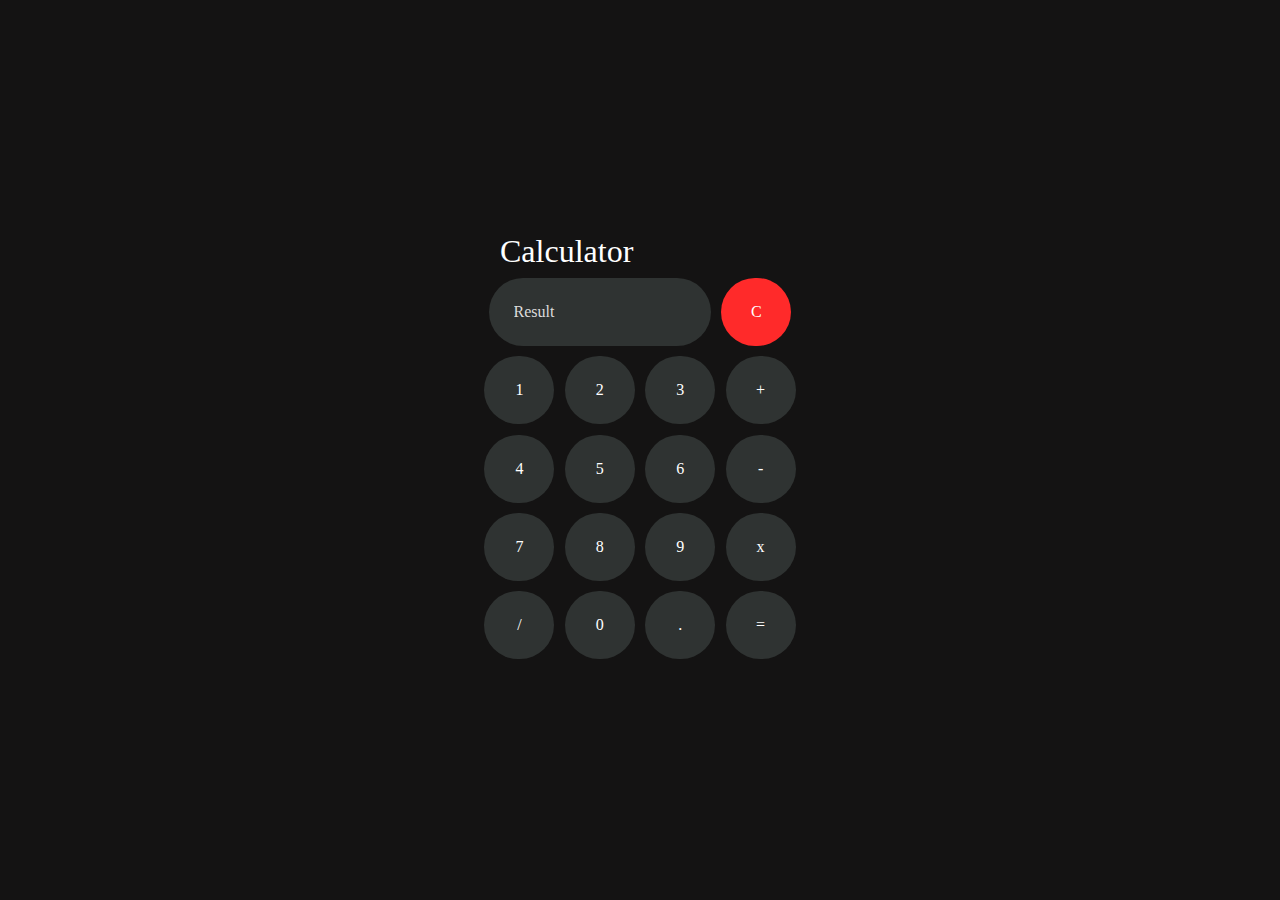
<file: Calculator/index.html>
<!DOCTYPE html>
<html lang="en">

<head>
  <meta charset="utf-8" />
  <meta http-equiv="X-UA-Compatible" content="IE=edge" />
  <title>Calculator</title>
  <meta name="description" content="Simple Calculator With Dark Mode." />
  <meta name="viewport" content="width=device-width, initial-scale=1" />
  <link rel="stylesheet" href="style.css">
</head>

<body>
  <div class="wrapper">
    <div class="container">
      <div class="header-container">
        <!-- This heading also notifies about the theme change.-->
        <h1 id="toast">Calculator</h1>
        <div class="top-buttons">
        </div>
      </div>
      <div class="first-row">
        <input type="text" name="result" id="result" placeholder="Result" readonly />
        <input type="button" value="C" onclick="result.value=''" id="clear-button" />
      </div>
      <div class="second-row">
        <input type="button" value="1" onclick="liveScreen(1)" />
        <input type="button" value="2" onclick="liveScreen(2)" />
        <input type="button" value="3" onclick="liveScreen(3)" />
        <input type="button" value="+" onclick="liveScreen('+')" />
      </div>
      <div class="third-row">
        <input type="button" value="4" onclick=" liveScreen(4)" />
        <input type="button" value="5" onclick=" liveScreen(5)" />
        <input type="button" value="6" onclick=" liveScreen(6)" />
        <input type="button" value="-" onclick="liveScreen('-')" />
      </div>
      <div class="fourth-row">
        <input type="button" value="7" onclick="liveScreen(7)" />
        <input type="button" value="8" onclick="liveScreen(8)" />
        <input type="button" value="9" onclick=" liveScreen(9)" />
        <input type="button" value="x" onclick="liveScreen('*')" />
      </div>
      <div class="fifth-row">
        <input type="button" value="/" onclick="liveScreen('/')" />
        <input type="button" value="0" onclick="liveScreen(0)" />
        <input type="button" value="." onclick="liveScreen('.')" />
        <input type="button" value="=" onclick="calculate(result.value)" />
      </div>
    </div>
  </div>
  <script src="script.js">
  </script>
</body>

</html>
</file>
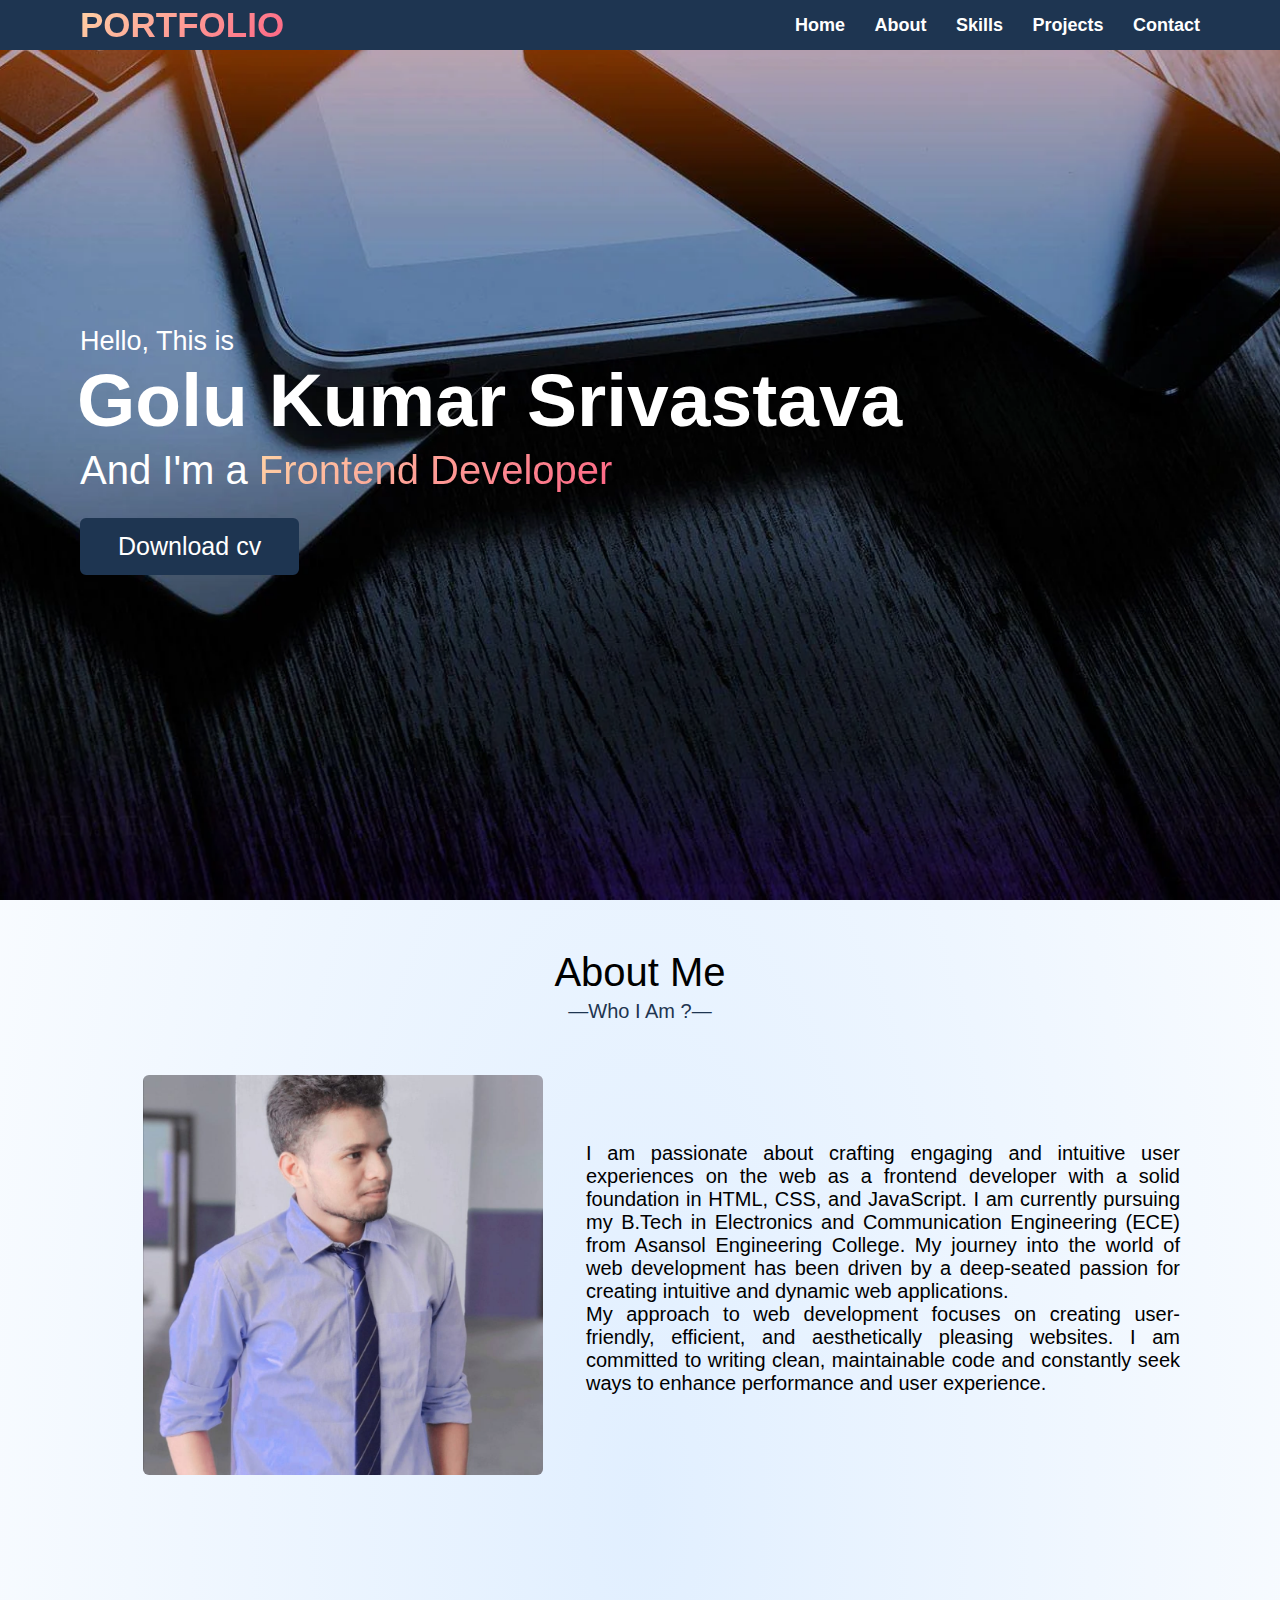
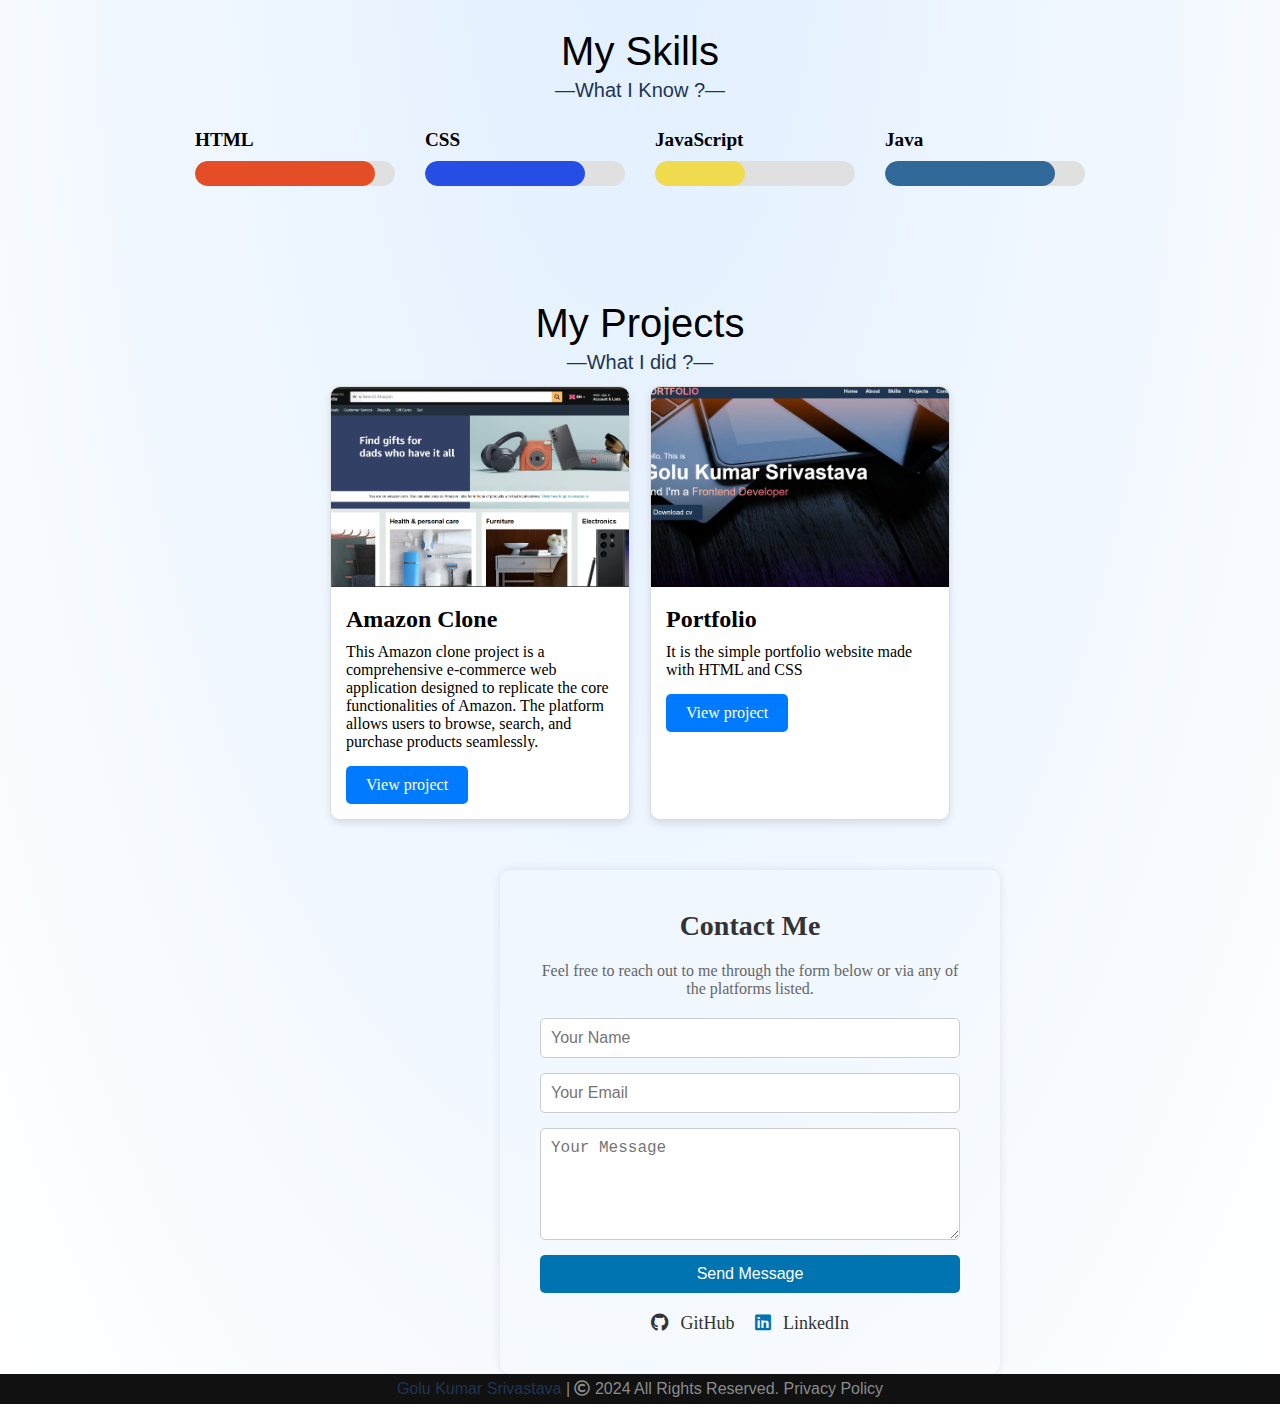
<file: Portfolio/index.html>
<!DOCTYPE html>
<html lang="en">
<head>
    <meta charset="UTF-8">
    <meta name="viewport" content="width=device-width, initial-scale=1.0">
    <title>Portfolio</title>
    <link rel="stylesheet" href="style.css">
    <link rel="stylesheet" href="https://cdnjs.cloudflare.com/ajax/libs/font-awesome/5.15.4/css/all.min.css">
</head>
<body>
    <div class="scroll-up-btn">
        <i class="fas fa-angle-up"></i>
      </div>
    
      <!-- Header -->
      <nav class="navbar">
        <div class="max-width">
          <div class="logo"><a href="#"><span>PORTFOLIO</span></a></div>
          
          <ul class="menu">
            <li><a href="#home" class="menu-btn"><strong>Home</strong></a></li>
            <li><a href="#about" class="menu-btn"><strong>About</strong></a></li>
            <li><a href="#skills" class="menu-btn"><strong>Skills</strong></a></li>
            <li><a href="#projects" class="menu-btn"><strong>Projects</strong></a></li>
            <li><a href="#contact" class="menu-btn"><strong>Contact</strong></a></li>
          </ul>
          <div class="menu-btn">
            <i class="fas fa-bars"></i>
          </div>
        </div>
      </nav>
    
      <!-- Home -->
      <section class="home" id="home">
        <div class="max-width">
          <div class="home-content">
            <div class="text-1">Hello, This is</div>
            <div class="text-2">Golu Kumar Srivastava</div>
            <div class="text-3">And I'm a <span class="typing">Frontend Developer</span></div>
            <a href="#">Download cv</a>
          </div>
        </div>
      </section>
    
      <!--  About  -->
      <section class="about" id="about">
        <div class="max-width">
          <h2 class="title">About Me</h2>
          <div class="about-content">
            <div class="column left">
              <img src="img1.jpg" alt="Profile Image 626x626">
            </div>
            <div class="column right">
              <p class="para">I am passionate about crafting engaging and intuitive user experiences on the web as a frontend developer with a solid foundation in HTML, CSS, and JavaScript. I am currently pursuing my B.Tech in Electronics and Communication Engineering (ECE) from Asansol Engineering College. My journey into the world of web development has been driven by a deep-seated passion for creating intuitive and dynamic web applications.</p>
              <p class="para">My approach to web development focuses on creating user-friendly, efficient, and aesthetically pleasing websites. I am committed to writing clean, maintainable code and constantly seek ways to enhance performance and user experience.</p>
              <br>
            </div>
          </div>
        </div>
      </section>
    <!-- Skill Section -->
    <section id="skills">
      <h2 class="title">My Skills</h2>
      <div class="skills-container">
          <div class="skill">
              <h3>HTML</h3>
              <div class="skill-bar">
                  <div class="skill-level html"></div>
              </div>
          </div>
          <div class="skill">
              <h3>CSS</h3>
              <div class="skill-bar">
                  <div class="skill-level css"></div>
              </div>
          </div>
          <div class="skill">
              <h3>JavaScript</h3>
              <div class="skill-bar">
                  <div class="skill-level javascript"></div>
              </div>
          </div>
          <div class="skill">
              <h3>Java</h3>
              <div class="skill-bar">
                  <div class="skill-level Java"></div>
              </div>
          </div>
      </div>
  </section>
      <!-- Projects -->
      <section id="projects">
        <h2 class="title">My Projects</h2>
        <div class="projects-container">
            <div class="project">
                <img src="Project1.png" alt="Project 1" class="project-image">
                <div class="project-info">
                    <h3>Amazon Clone</h3>
                    <p>This Amazon clone project is a comprehensive e-commerce web application designed to replicate the core functionalities of Amazon. The platform allows users to browse, search, and purchase products seamlessly.</p>
                    <a href="http://127.0.0.1:5501/index.html" class="project-link">View project</a>
                </div>
            </div>
            <div class="project">
              <img src="Project2.png" alt="Project 1" class="project-image">
              <div class="project-info">
                  <h3>Portfolio</h3>
                  <p>It is the simple portfolio website made with HTML and CSS</p>
                  <a href="http://127.0.0.1:5500/index.html" class="project-link">View project</a>
              </div>
          </div>
        </div>
    </section>
    
            <!-- Reach -->
          <div id="contact">
          <div class="contact-section">
            <h2 class="title">Contact Me</h2>
            <p>Feel free to reach out to me through the form below or via any of the platforms listed.</p>
            <form action="https://formspree.io/f/yourformid" method="POST" class="contact-form">
                <input type="text" name="name" placeholder="Your Name" required>
                <input type="email" name="email" placeholder="Your Email" required>
                <textarea name="message" rows="5" placeholder="Your Message" required></textarea>
                <button type="submit">Send Message</button>
            </form>
            <div class="contact-links">
                <a href="https://github.com/yourusername" target="_blank">
                    <i class="fab fa-github"></i> GitHub
                </a>
                <a href="https://www.linkedin.com/in/golu-kumar-srivastava-4b6025248/" target="_blank">
                    <i class="fab fa-linkedin"></i> LinkedIn
                </a>
            </div>
        </div>
        </div>
      <!-- Footer -->
      <footer>
        <span>
          <a href="https://www.linkedin.com/in/golu-kumar-srivastava-4b6025248/"> Golu Kumar Srivastava</a> | <span class="far fa-copyright"></span> 2024 All Rights Reserved. Privacy Policy
        </span>
      </footer>
</body>
</html>
</file>
<file: Calculator/style.css>
* {
    box-sizing: border-box;
    padding: 0;
    margin: 0;
    font-family: Inter, -apple-system, BlinkMacSystemFont, 'Segoe UI', 'Open Sans';
    -webkit-appearance: none;
  }
  
  ::placeholder {
    color: rgb(221, 221, 221);
  }
  
  .wrapper {
    height: 100vh;
    width: 100%;
    display: flex;
    justify-content: center;
    flex-direction: column;
    align-items: center;
    background-color: rgb(20, 19, 19);
    transition: 0.8s all;
  }
  
  h1 {
    margin-bottom: 1.5%;
    color: #fff;
    font-weight: normal;
  }
  
  .container {
    width: 350px;
    display: flex;
    justify-content: center;
    flex-direction: column;
    align-items: center;
  }
  
  .header-container {
    display: flex;
    justify-content: space-between;
    align-items: center;
    width: 80%;
  }
  
  .top-buttons {
    display: flex;
    align-items: center;
  
  }
  
  input {
    padding: 25px;
    color: rgb(255, 255, 255);
    font-size: 1em;
    cursor: pointer;
    width: 70px;
    background-color: rgb(47, 51, 50);
    border: none;
    outline: none;
    border-radius: 100px;
    margin: 0.2em;
  }
  
  .first-row,
  .second-row,
  .third-row,
  .fourth-row,
  .fifth-row {
    margin-bottom: 4px;
  }
  
  input[type="text"] {
    background-color: rgb(47, 51, 50);
    width: 222.5px;
  }
  
  input[type="button"]:hover {
    background-color: rgb(101, 101, 101);
    color: #fff;
  }
  
  #clear-button {
    color: #fff;
    background-color: rgb(255, 42, 42);
  }
  
  a {
    text-decoration: none;
    color: #fff;
  }
  
  #github-icon {
    margin-right: 10px;
  }
  
  .theme-button {
    all: unset;
    cursor: pointer;
  }
</file>
<file: Portfolio/style.css>
* {
    margin: 0;
    padding: 0;
    box-sizing: border-box;
    text-decoration: none;
  }

  body {
    background: radial-gradient(#e1efff, white);
  }

  html {
    scroll-behavior: smooth;
  }
  
  ::-webkit-scrollbar {
    width: 6px;
  }
  
  ::-webkit-scrollbar-track {
    background: #f1f1f1;
  }
  
  .loader_bg {
    position: fixed;
    z-index: 9999999;
    background: #fff;
    width: 100%;
    height: 100%;
  }
  
  .loader {
    height: 100%;
    width: 100%;
    position: absolute;
    left: 0;
    top: 0;
    display: flex;
    justify-content: center;
    align-items: center;
  }
  
  .loader img {
    width: 280px;
  }
  
  ::-webkit-scrollbar-thumb {
    border-radius: 12px;
    background: linear-gradient(135deg, #f57308, #fff, rgb(11, 242, 7));
  }
  
  ::-webkit-scrollbar-thumb:hover {
    background: linear-gradient(135deg, #1a6ad2, #fff, rgb(245, 5, 53));
  }
  
   Simillar 
  
  section {
    padding: 100px 0;
  }
  
  .max-width {
    max-width: 1300px;
    padding: 0 80px;
    margin: auto;
  }
  
  .about,
  .services,
  .skills,
  .projects,
  .contact,
  footer {
    font-family: "Poppins", sans-serif;
  }
  
  .about .about-content,
  .services .serv-content,
  .skills .skills-content,
  .contact .contact-content {
    display: flex;
    flex-wrap: wrap;
    align-items: center;
    justify-content: space-between;
  }
  
  section .title {
    position: relative;
    text-align: center;
    font-size: 40px;
    font-weight: 500;
    margin-bottom: 60px;
    padding-bottom: 20px;
    font-family: "Ubuntu", sans-serif;
  }
  
  section .title::before {
    content: "";
    position: absolute;
    bottom: 0px;
    left: 50%;
    width: 180px;
    height: 3px;
    transform: translateX(-50%);
  }
  
  section .title::after {
    position: absolute;
    bottom: -8px;
    left: 50%;
    font-size: 20px;
    color: #1e3551;
    padding: 0 5px;
    transform: translateX(-50%);
  }
  
    /* Navbar  */
  .navbar {
    position: fixed;
    width: 100%;
    z-index: 999;
    padding: 30px 0;
    font-family: "Ubuntu", sans-serif;
    transition: all 0.3s ease;
    padding: 5px 0;
    background-color:  #1e3551;
  }
  
  .navbar.sticky {
    padding: 15px 0;
    background: #1e3551;
  }
  
  .navbar .max-width {
    display: flex;
    align-items: center;
    justify-content: space-between;
  }
  
  .navbar .logo a {
    color: #fff;
    font-size: 35px;
    font-weight: 600;
  }
  
  /*  Nav Logo Span Linear-Gradient  */
  .navbar .logo a span {
    background: linear-gradient(135deg, #FFD3A5, #FD6585);
    -webkit-background-clip: text;
    -webkit-text-fill-color: transparent;
    transition: all 0.3s ease;
  }
  
  .navbar.sticky .logo a span {
    color: #fff;
  }
  
  .navbar .menu li {
    list-style: none;
    display: inline-block;
  }
  
  .navbar .menu li a {
    display: block;
    color: #fff;
    font-size: 18px;
    font-weight: 500;
    margin-left: 25px;
    transition: color 0.3s ease;
  }
  
  .navbar .menu li a:hover {
    text-decoration: underline;
    color: #007BFF;
  }
  
  .navbar.sticky .menu li a:hover {
    color: #fff;
  }
  
  /*  Menu Btn  */
  .menu-btn {
    color: #fff;
    font-size: 23px;
    cursor: pointer;
    display: none;
  }
  
  .scroll-up-btn {
    position: fixed;
    height: 45px;
    width: 42px;
    background: #1e3551;
    right: 30px;
    bottom: 10px;
    text-align: center;
    line-height: 45px;
    color: #fff;
    z-index: 9999;
    font-size: 30px;
    border-radius: 6px;
    border-bottom-width: 2px;
    cursor: pointer;
    opacity: 0;
    pointer-events: none;
    transition: all 0.3s ease;
  }
  
  .scroll-up-btn.show {
    bottom: 30px;
    opacity: 1;
    pointer-events: auto;
  }
  
  .scroll-up-btn:hover {
    filter: brightness(90%);
  }
  
  /*  Home  */
  .home {
    display: flex;
    background: url(img2.webp) no-repeat
      center;
    height: 100vh;
    color: #fff;
    min-height: 500px;
    background-size: cover;
    background-attachment: fixed;
    font-family: "Ubuntu", sans-serif;
  }
  
  .home .max-width {
    width: 100%;
    display: flex;
  }
  
  .home .max-width .row {
    margin-right: 0;
  }
  
  .home .home-content .text-1 {
    font-size: 27px;
  }
  
  .home .home-content .text-2 {
    font-size: 75px;
    font-weight: 600;
    margin-left: -3px;
  }
  
  .home .home-content .text-3 {
    font-size: 40px;
    margin: 5px 0;
  }
  
  /* Linear Gradient */
  .home .home-content .text-3 span {
    color: #1e3551;
    background: linear-gradient(135deg, #FFD3A5, #FD6585 );
    -webkit-background-clip: text;
    -webkit-text-fill-color: transparent;
    font-weight: 500;
  }
  
  .home .home-content a {
    display: inline-block;
    background: #1e3551;
    color: #fff;
    font-size: 25px;
    padding: 12px 36px;
    margin-top: 20px;
    font-weight: 400;
    border-radius: 6px;
    border: 2px solid #1e3551;
    transition: all 0.3s ease;
  }
  .para{
    font-size: 20px;
  }
  .home .home-content a:hover {
    color: #1e3551;
    background: none;
    animation: pulsate 1s ease-in-out;
  }
  
  /*  About  */
  /* .about {
    background: radial-gradient(#e1efff, white);
  } */
  .about {
    padding: 50px 20px;
    text-align: center;
  }
  .about .title::after {
    content: "—Who I Am ?—";
    text-overflow: ellipsis;
    display: -webkit-inline-box;
    -webkit-line-clamp: 3;
    -webkit-box-orient: vertical;
  }
  
  
  .about .about-content .left {
    width: 45%;
  }
  
  .about .about-content .left img {
    height: 400px;
    width: 400px;
    object-fit: cover;
    border-radius: 6px;
  }
  
  .about .about-content .right {
    width: 55%;
  }
  
  .about .about-content .right .text {
    font-size: 25px;
    font-weight: 600;
    margin-bottom: 10px;
  }
  
  /* Linear Gradiant */ 
   .about .about-content .right .text span {
     color: #1e3551;
    background: linear-gradient(135deg, #041d3d, #fff, crimson);
    -webkit-background-clip: text;
    -webkit-text-fill-color: transparent;
  }
  
  .about .about-content .right p {
    text-align: justify;
  }
  
  .about .about-content .right a {
    display: inline-block;
    background: #1e3551;
    color: #fff;
    font-size: 20px;
    font-weight: 500;
    padding: 10px 30px;
    margin-top: 20px;
    border-radius: 6px;
    border: 2px solid #1e3551;
    transition: all 0.3s ease;
  }
  
  .about .about-content .right a:hover {
    color: #1e3551;
    background: none;
    animation: pulsate 1s ease-in-out;
  }

#skills {
    margin-top: 50px;
    padding: 50px 20px;
    text-align: center;
}


#skills h2 {
    font-size: 2.5em;
    margin-bottom: 20px;
}
.skills {
  background: radial-gradient(#e1efff, white);
}

.skills-container {
    display: flex;
    flex-wrap: wrap;
    justify-content: center;
}

.skill {
    width: 200px;
    margin: 15px;
    text-align: left;
}

#skills .title::after {
  content: "—What I Know ?—";
  text-overflow: ellipsis;
  display: -webkit-inline-box;
  -webkit-line-clamp: 3;
  -webkit-box-orient: vertical;
}

.skill h3 {
    font-size: 1.2em;
    margin-bottom: 10px;
}

.skill-bar {
    background-color: #e0e0e0;
    border-radius: 25px;
    overflow: hidden;
    position: relative;
    height: 25px;
    width: 100%;
}

.skill-level {
    height: 100%;
    border-radius: 25px;
    position: absolute;
    top: 0;
    left: 0;
}

.skill-level.html {
    width: 90%;
    background-color: #e44d26;
}

.skill-level.css {
    width: 80%;
    background-color: #264de4;
}

.skill-level.javascript {
    width: 45%;
    background-color: #f0db4f;
}

.skill-level.Java {
    width: 85%;
    background-color: #306998;
}

  
  /*  Projects  */
#projects {
    padding: 50px 20px;
    text-align: center;
}

#projects h2 {
    font-size: 2.5em;
    margin-bottom: 20px;
}

#projects .title::after {
  content: "—What I did ?—";
  text-overflow: ellipsis;
  display: -webkit-inline-box;
  -webkit-line-clamp: 3;
  -webkit-box-orient: vertical;
}

.projects-container {
    display: flex;
    flex-wrap: wrap;
    justify-content: center;
    gap: 20px;
}

.project {
    background-color: #fff;
    border: 1px solid #ddd;
    border-radius: 10px;
    overflow: hidden;
    width: 300px;
    box-shadow: 0 4px 8px rgba(0, 0, 0, 0.1);
    transition: transform 0.3s, box-shadow 0.3s;
}

.project:hover {
    transform: translateY(-10px);
    box-shadow: 0 8px 16px rgba(0, 0, 0, 0.2);
}

.project-image {
    width: 100%;
    height: 200px;
    object-fit: cover;
}

.project-info {
    padding: 15px;
    text-align: left;
}

.project-info h3 {
    font-size: 1.5em;
    margin: 0 0 10px 0;
}

.project-info p {
    font-size: 1em;
    margin: 0 0 15px 0;
}

.project-link {
    display: inline-block;
    padding: 10px 20px;
    background-color: #007bff;
    color: #fff;
    text-decoration: none;
    border-radius: 5px;
    transition: background-color 0.3s;
}

.project-link:hover {
    background-color: #0056b3;
}




  /*  Contact  */
.contact-section {
  padding: 40px;
  border-radius: 10px;
  box-shadow: 0 0 10px rgba(0, 0, 0, 0.1);
  text-align: center;
  max-width: 500px;
  margin-left: 500px;
  
}

.contact-section h2 {
  margin-bottom: 20px;
  font-size: 28px;
  color: #333;
}

.contact-section p {
  margin-bottom: 20px;
  font-size: 16px;
  color: #666;
}

.contact-form {
  display: flex;
  flex-direction: column;
  gap: 15px;
  margin-bottom: 20px;
}
 
.contact-form input,
.contact-form textarea {
  padding: 10px;
  font-size: 16px;
  border: 1px solid #ccc;
  border-radius: 5px;
  width: 100%;
}

.contact-form button {
  padding: 10px;
  font-size: 16px;
  color: #fff;
  background-color: #0073b1;
  border: none;
  border-radius: 5px;
  cursor: pointer;
  transition: background-color 0.3s ease;
}

.contact-form button:hover {
  background-color: #005f8d;
}

.contact-links {
  display: flex;
  justify-content: center;
  gap: 20px;
}

.contact-links a {
  text-decoration: none;
  color: #333;
  font-size: 18px;
  transition: color 0.3s ease;
}

.contact-links a:hover {
  color: #0073b1; /* LinkedIn color */
}

.contact-links a i {
  margin-right: 8px;
}

.contact-links a[href*="github"] i {
  color: #333; /* GitHub color */
}

.contact-links a[href*="linkedin"] i {
  color: #0073b1; /* LinkedIn color */
}



/* Footer */
  footer {
    background: #111;
    padding: 6px 16px;
    color: #888c8d;
    text-align: center;
  }
  
  footer span a {
    color: #1e3551;
    text-decoration: none;
  }
  
  footer span a:hover {
    text-decoration: underline;
  }
  
  /*  Media Query  */
  @keyframes pulsate {
    0% {
      box-shadow: 0 0 25px #888e8d, 0 0 50px #1e3551;
    }
  }
  
  @media (max-width: 1104px) {
    .about .about-content .left img {
      height: 350px;
      width: 350px;
    }
    section .title::after {
      bottom: -8px;
      font-size: 16px;
    }
  }
  
  @media (max-width: 991px) {
    .social-menu ul li a {
      left: 114px;
    }
  }
  
  @media (max-width: 947px) {
    .menu-btn {
      display: block;
      z-index: 999;
    }
    .menu-btn i.active:before {
      content: "\f00d";
    }
    .navbar .menu {
      position: fixed;
      height: 100vh;
      width: 100%;
      left: -100%;
      top: 0;
      background: #111;
      text-align: center;
      padding-top: 80px;
      transition: all 0.3s ease;
    }
    .navbar .menu.active {
      left: 0;
    }
    .navbar .menu li {
      display: block;
    }
    .navbar .menu li a {
      display: inline-block;
      margin: 20px 0;
      font-size: 25px;
    }
    .home .home-content .text-2 {
      font-size: 70px;
    }
    .home .home-content .text-3 {
      font-size: 35px;
    }
    .home .home-content a {
      font-size: 23px;
      padding: 10px 30px;
    }
    .max-width {
      max-width: 930px;
    }
    .about .about-content .column {
      width: 100%;
    }
    .about .about-content .left {
      display: flex;
      justify-content: center;
      margin: 0 auto 60px;
    }
    .about .about-content .right {
      flex: 100%;
    }
    .services .serv-content .card {
      width: calc(50% - 10px);
      margin-bottom: 20px;
    }
    .skills .skills-content .column,
    .contact .contact-content .column {
      width: 100%;
      margin-bottom: 35px;
    }
  }
  
  @media (max-width: 690px) {
    .max-width {
      padding: 0 23px;
    }
    .home .home-content .text-2 {
      font-size: 60px;
    }
    .home .home-content .text-3 {
      font-size: 32px;
    }
    .home .home-content a {
      font-size: 20px;
    }
    .services .serv-content .card {
      width: 100%;
    }
  }
  
  @media (max-width: 500px) {
    .home .home-content .text-2 {
      font-size: 50px;
    }
    .home .home-content .text-3 {
      font-size: 27px;
    }
    .about .about-content .right .text,
    .skills .skills-content .left .text {
      font-size: 19px;
    }
    .contact .right form .fields {
      flex-direction: column;
    }
    .contact .right form .name,
    .contact .right form .email {
      margin: 0;
    }
    .right form .error-box {
      width: 150px;
    }
    .scroll-up-btn {
      right: 15px;
      bottom: 15px;
      height: 38px;
      width: 35px;
      font-size: 23px;
      line-height: 38px;
    }
  }
</file>
